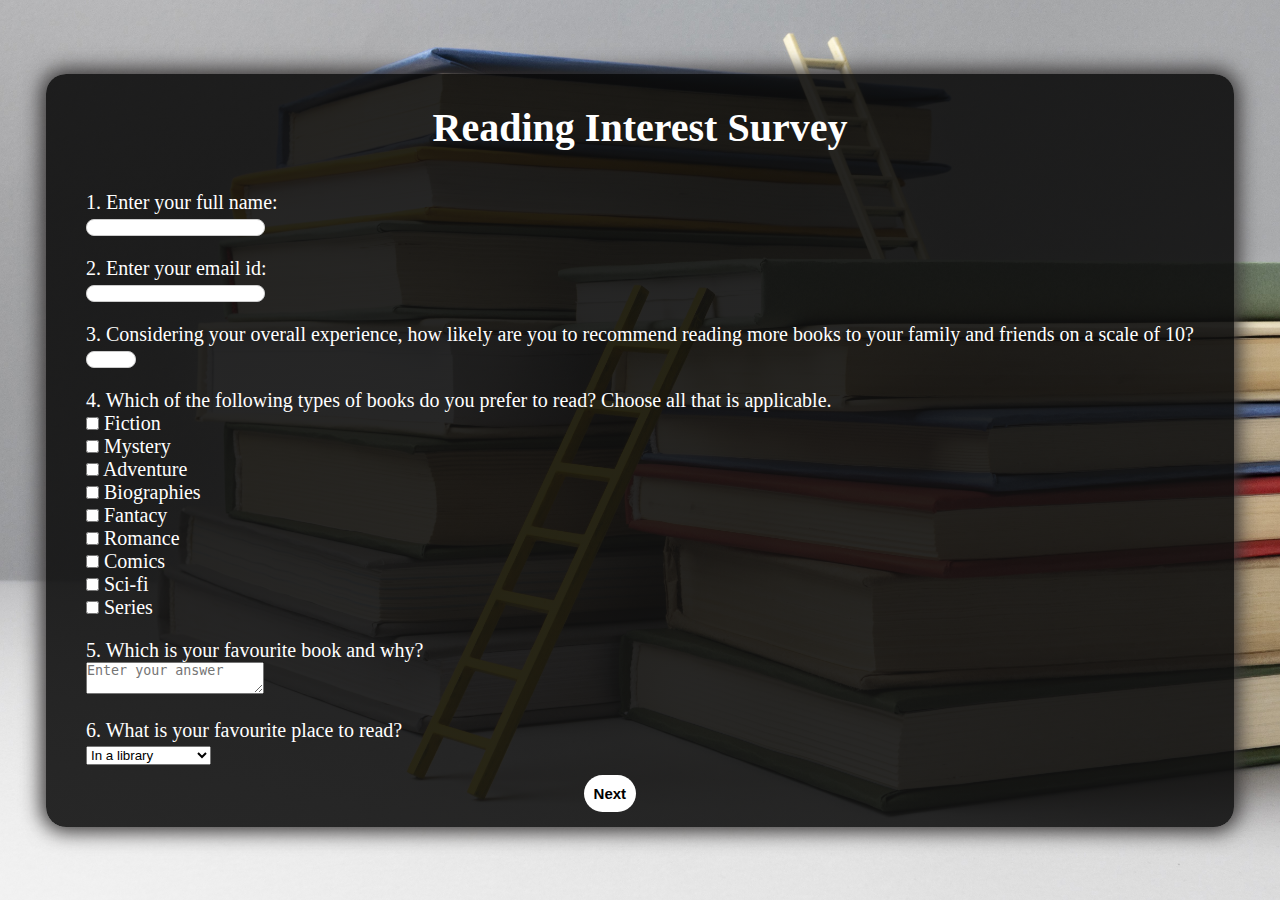
<file: index.html>
<!DOCTYPE html>
<html lang="en">
<head>
    <meta charset="UTF-8">
    <meta http-equiv="X-UA-Compatible" content="IE=edge">
    <meta name="viewport" content="width=device-width, initial-scale=1.0">
    <title>Home</title>
    <link rel="stylesheet" href="css/homestyle.css">
</head>
<body>
    <div class="container">
        <div class="h1">
            <p>Reading Interest Survey</p>
        </div>
        <div class="body1">
            <div class="inputbox">
                <label class="name">1. Enter your full name:</label><br>
                <input type="text" name="">
            </div>
            <div class="inputbox">
                <label class="email">2. Enter your email id:</label><br>
                <input type="email" name="">
            </div>
            <div class="inputbox">
                <label class="q1">3. Considering your overall experience, how likely are you to recommend reading more books to your family and friends on a scale of 10?</label><br>
                <input type="number" min="0" max="10" name="">
            </div>
            <div class="inputbox">
                <label class="q2">4. Which of the following types of books do you prefer to read? Choose all that is applicable.</label><br>
                <input type="checkbox" id="Fiction" name="">
                <label for="Fiction">Fiction</label><br>
                <input type="checkbox" id="mystery" name="">
                <label for="mystery">Mystery</label><br>
                <input type="checkbox" id="adventure" name="">
                <label for="adventure">Adventure</label><br>
                <input type="checkbox" id="bio" name="">
                <label for="bio">Biographies</label><br>
                <input type="checkbox" id="fantacy" name="">
                <label for="fantacy">Fantacy</label><br>
                <input type="checkbox" id="rom" name="">
                <label for="rom">Romance</label><br>
                <input type="checkbox" id="com" name="">
                <label for="com">Comics</label><br>
                <input type="checkbox" id="sci-fi" name="">
                <label for="sci-fi">Sci-fi</label><br>
                <input type="checkbox" id="series" name="">
                <label for="series">Series</label><br>
            </div>
            <div class="inputbox">
                <label class="q3">5. Which is your favourite book and why?</label><br>
                <textarea name="" placeholder="Enter your answer"></textarea>
            </div>
            <div class="inputbox">
                <label class="q4">6. What is your favourite place to read?</label><br>
                <select class="list" id="" name="">
                    <option value="">In a library</option>
                    <option value="">While commuting</option>
                    <option value="">In a park</option>
                    <option value="">At home</option>
                    <option value="">Anywhere</option>
                    <option value="">Nowhere</option>
                    <option value="">Other</option>
                </select>
            </div>
            <div class="btn">
                <input onclick="window.location.href='page2.html'" class="button"  type="submit" value="Next">
            </div>
        </div>
        
    </div>
</body>
</html>
</file>
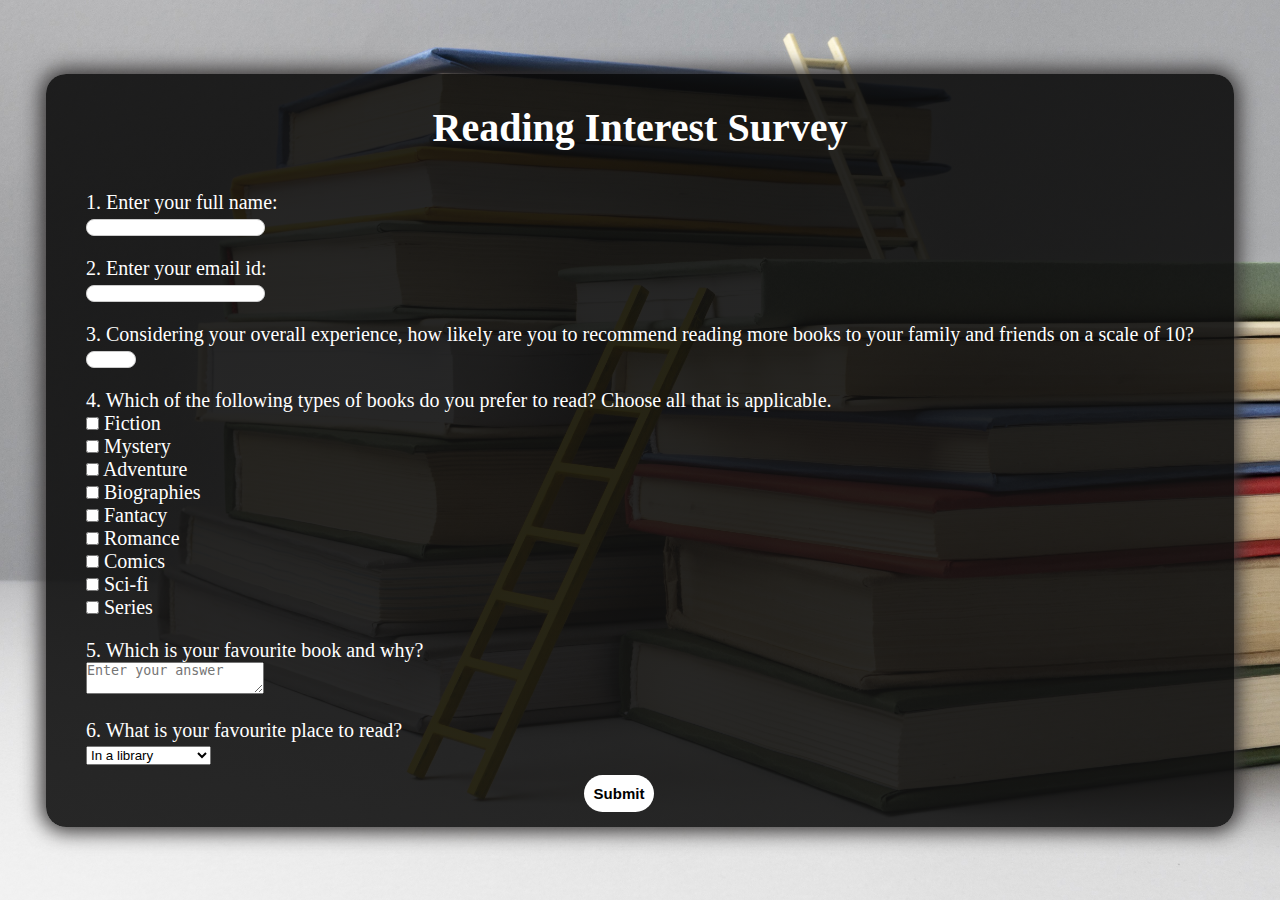
<file: home.html>
<!DOCTYPE html>
<html lang="en">
<head>
    <meta charset="UTF-8">
    <meta http-equiv="X-UA-Compatible" content="IE=edge">
    <meta name="viewport" content="width=device-width, initial-scale=1.0">
    <title>Home</title>
    <link rel="stylesheet" href="css/homestyle.css">
</head>
<body>
    <div class="container">
        <div class="h1">
            <p>Reading Interest Survey</p>
        </div>
        <div class="body1">
            <div class="inputbox">
                <label class="name">1. Enter your full name:</label><br>
                <input type="text" name="">
            </div>
            <div class="inputbox">
                <label class="email">2. Enter your email id:</label><br>
                <input type="email" name="">
            </div>
            <div class="inputbox">
                <label class="q1">3. Considering your overall experience, how likely are you to recommend reading more books to your family and friends on a scale of 10?</label><br>
                <input type="number" min="0" max="10" name="">
            </div>
            <div class="inputbox">
                <label class="q2">4. Which of the following types of books do you prefer to read? Choose all that is applicable.</label><br>
                <input type="checkbox" id="Fiction" name="">
                <label for="Fiction">Fiction</label><br>
                <input type="checkbox" id="mystery" name="">
                <label for="mystery">Mystery</label><br>
                <input type="checkbox" id="adventure" name="">
                <label for="adventure">Adventure</label><br>
                <input type="checkbox" id="bio" name="">
                <label for="bio">Biographies</label><br>
                <input type="checkbox" id="fantacy" name="">
                <label for="fantacy">Fantacy</label><br>
                <input type="checkbox" id="rom" name="">
                <label for="rom">Romance</label><br>
                <input type="checkbox" id="com" name="">
                <label for="com">Comics</label><br>
                <input type="checkbox" id="sci-fi" name="">
                <label for="sci-fi">Sci-fi</label><br>
                <input type="checkbox" id="series" name="">
                <label for="series">Series</label><br>
            </div>
            <div class="inputbox">
                <label class="q3">5. Which is your favourite book and why?</label><br>
                <textarea name="" placeholder="Enter your answer"></textarea>
            </div>
            <div class="inputbox">
                <label class="q4">6. What is your favourite place to read?</label><br>
                <select class="list" id="" name="">
                    <option value="">In a library</option>
                    <option value="">While commuting</option>
                    <option value="">In a park</option>
                    <option value="">At home</option>
                    <option value="">Anywhere</option>
                    <option value="">Nowhere</option>
                    <option value="">Other</option>
                </select>
            </div>
            <div class="btn">
                <input onclick="window.location.href='page2.html'" class="button"  type="submit" value="Submit">
            </div>
        </div>
        
    </div>
</body>
</html>
</file>
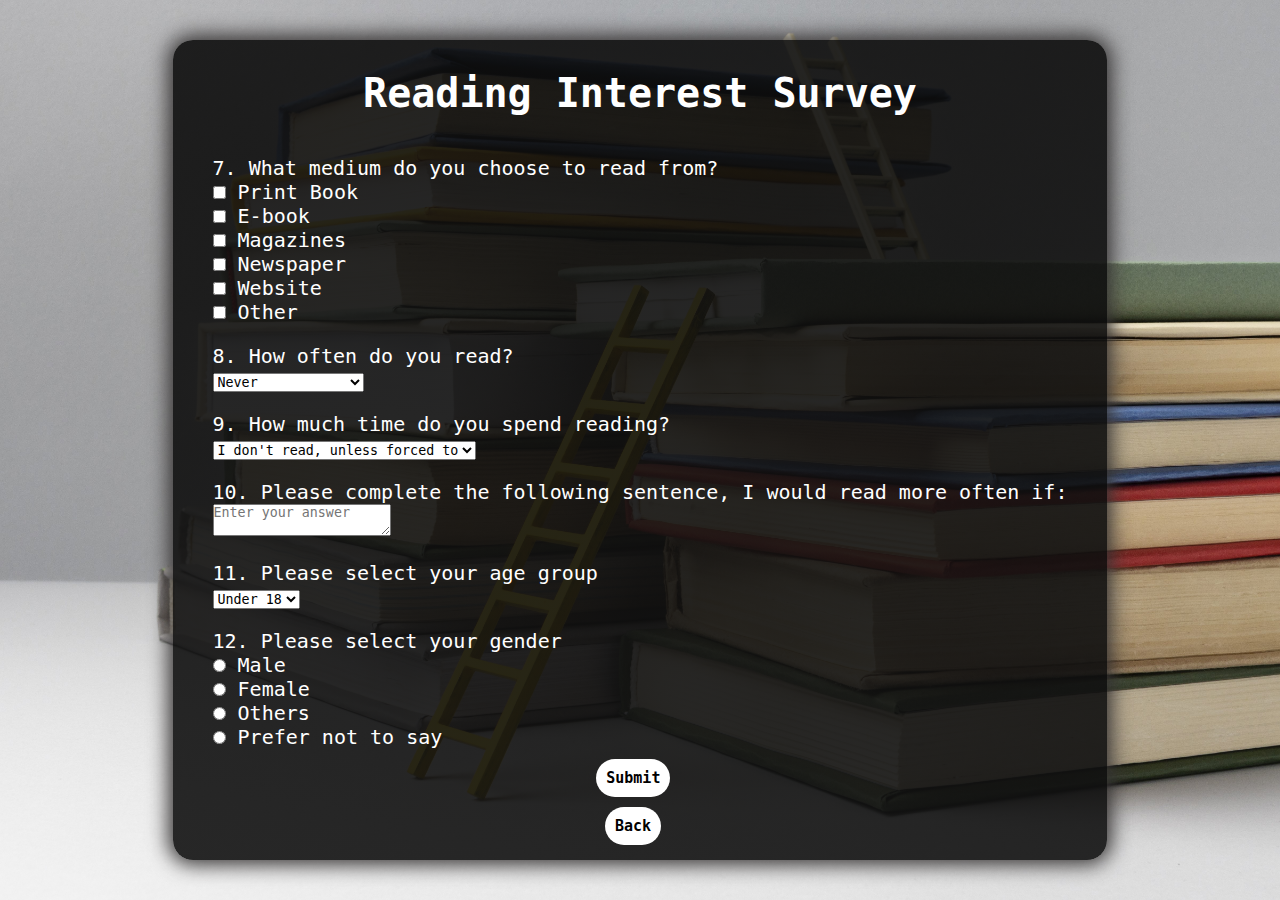
<file: page2.html>
<!DOCTYPE html>
<html lang="en">
<head>
    <meta charset="UTF-8">
    <meta http-equiv="X-UA-Compatible" content="IE=edge">
    <meta name="viewport" content="width=device-width, initial-scale=1.0">
    <title>last page</title>
    <link rel="stylesheet" href="css/page2style.css">
</head>
<body>
    <div class="container">
        <div class="h1">
            <p>Reading Interest Survey</p>
        </div>
        <div class="body1">
            <div class="inputbox">
                <label class="q5">7. What medium do you choose to read from?</label><br>
                <input type="checkbox" id="pb" name="">
                <label for="pb">Print Book</label><br>
                <input type="checkbox" id="eb" name="">
                <label for="eb">E-book</label><br>
                <input type="checkbox" id="mgz" name="">
                <label for="mgz">Magazines</label><br>
                <input type="checkbox" id="np" name="">
                <label for="np">Newspaper</label><br>
                <input type="checkbox" id="ws" name="">
                <label for="ws">Website</label><br>
                <input type="checkbox" id="Ot" name="">
                <label for="ot">Other</label><br>
                
            </div>
            <div class="inputbox">
                <label class="q6">8. How often do you  read?</label><br>
                <select class="list" id="" name="">
                    <option value="">Never</option>
                    <option value="">1-2 times a week</option>
                    <option value="">2-3 times a week</option>
                    <option value="">4-5 times a week</option>
                    <option value="">Everyday</option>
                </select>
            </div>
            <div class="inputbox">
                <label class="q7">9. How much time do you spend reading?</label><br>
                <select class="list" id="" name="">
                    <option value="">I don't read, unless forced to</option>
                    <option value="">Less than 15 minutes</option>
                    <option value="">15-30 minutes</option>
                    <option value="">30 minutes-1 hour</option>
                    <option value="">More thyan an hour</option>
                </select>
            </div>
            <div class="inputbox">
                <label class="q8">10. Please complete the following sentence, I would read more often if:</label><br>
                <textarea name="" placeholder="Enter your answer"></textarea>
            </div>
            <div class="inputbox">
                <label class="q9">11. Please select your age group</label><br>
                <select class="list" id="" name="">
                    <option value="">Under 18</option>
                    <option value="">18-24</option>
                    <option value="">25-34</option>
                    <option value="">35-44</option>
                    <option value="">45-54</option>
                    <option value="">55-64</option>
                    <option value="">Above 64</option>
                </select>
            </div>
            <div class="inputbox">
                <label class="q10">12. Please select your gender</label><br>
                <input type="radio" id="male" name="gender">
                <label for="male">Male</label><br>
                <input type="radio" id="female" name="gender">
                <label for="female">Female</label><br>
                <input type="radio" id="ot" name="gender">
                <label for="ot">Others</label><br>
                <input type="radio" id="pns" name="gender">
                <label for="pns">Prefer not to say</label><br>
            </div>
            <div class="btn">
                <input onclick="window.location.href='thank.html'" class="button"  type="submit" value="Submit">
            </div>
            <div class="btn">
                <input onclick="window.location.href='index.html'" class="button1"  type="submit" value="Back">
            </div>
        </div>
        
    </div>
</body>
</html>
</file>
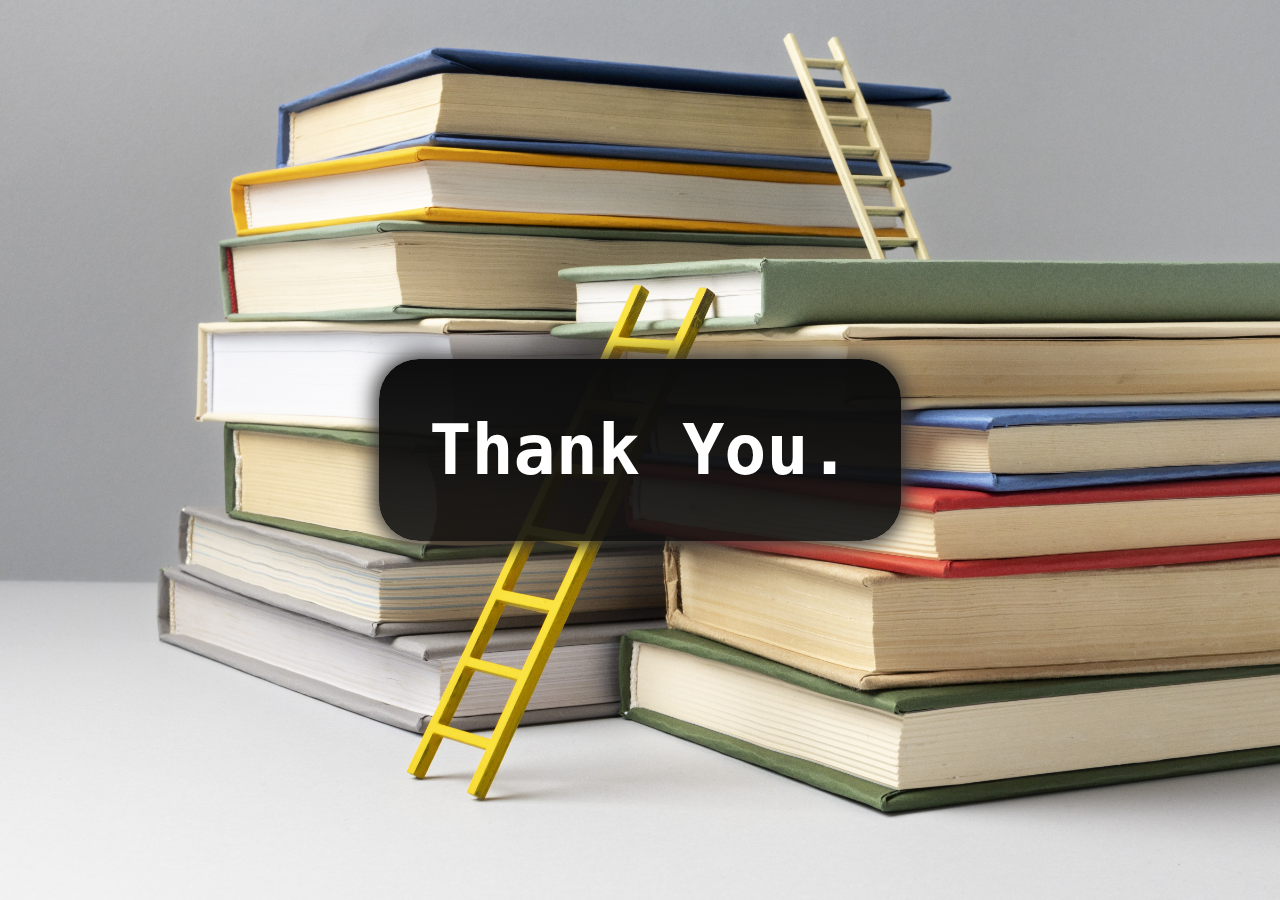
<file: thank.html>
<!DOCTYPE html>
<html lang="en">
<head>
    <meta charset="UTF-8">
    <meta http-equiv="X-UA-Compatible" content="IE=edge">
    <meta name="viewport" content="width=device-width, initial-scale=1.0">
    <title>thanks</title>
    <link rel="stylesheet" href="css/thankstyle.css">
</head>
<body>
    <div class="container">
        <p>Thank You.</p>
    </div>
</body>
</html>
</file>
<file: css/homestyle.css>
*{
    padding:0;
    margin:0;
}
body{
    background-image: url(../images/front-view-stacked-books-ladders-education-day.jpg);
    background-repeat: no-repeat;
    background-size: cover;
    justify-content: center;
    display: flex;
    height:100vh;
    align-items: center;
}
.container{
    background: linear-gradient(rgba(13, 13, 13, 0.9),rgba(17, 17, 17, 0.9));
    padding: 20px 20px 5px 20px;
    box-shadow: 0px 0px 20px 5px rgb(55, 53, 53);
    border-radius: 20px;
}
.h1{
    display: flex;
    justify-content: center;
    font-weight: 600;
    font-size: 40px;
    padding: 10px;
    color:#fff;
}
body .body1{
    margin:10px 0 0px 0;
    padding:10px;
}
.body1 .inputbox{
    padding:10px;
    color:#fff;
    font-size: 20px;
    font-weight: 400;
}
.inputbox label{
    padding:10px 0px;
}
.inputbox input{
    outline: none;
    border-radius: 8px;
     border:1px solid #ccc;
     border-bottom-width: 2px solid white;
     margin-top:5px;
}


.button{
    border: none;
    outline: none;
    font-size: 15px;
    font-weight: bold;
    padding:10px;
    border-radius: 30px;
    background: #fff;
    color:black;
    cursor: pointer;
    display:flex;
    margin-left: 45%;
}
.button:hover{
    background-color: grey;
    color:#fff;
}
</file>
<file: css/page2style.css>
*{
    padding:0;
    margin:0;
    font-family:monospace;
}
body{
    background-image: url(../images/front-view-stacked-books-ladders-education-day.jpg);
    background-repeat: no-repeat;
    background-size: cover;
    justify-content: center;
    display: flex;
    height:100vh;
    align-items: center;
}
.container{
    background: linear-gradient(rgba(13, 13, 13, 0.9),rgba(17, 17, 17, 0.9));
    padding: 20px 20px 5px 20px;
    box-shadow: 0px 0px 20px 5px rgb(55, 53, 53);
    border-radius: 20px;
}
.h1{
    display: flex;
    justify-content: center;
    font-weight: 600;
    font-size: 40px;
    padding: 10px;
    color:#fff;
}
body .body1{
    margin:10px 0 0px 0;
    padding:10px;
}
.body1 .inputbox{
    padding:10px;
    color:#fff;
    font-size: 20px;
    font-weight: 400;
}
.inputbox label{
    padding:10px 0px;
}
.inputbox input{
    outline: none;
    border-radius: 8px;
     border:1px solid #ccc;
     border-bottom-width: 2px solid white;
     margin-top:5px;
}

.button{
    border: none;
    outline: none;
    font-size: 15px;
    font-weight: bold;
    padding:10px;
    border-radius: 30px;
    background: #fff;
    color:black;
    cursor: pointer;
    display:flex;
    margin-left: 45%;
}
.button:hover{
    background-color: grey;
    color:#fff;
}
.button1{
    border: none;
    outline: none;
    font-size: 15px;
    font-weight: bold;
    padding:10px;
    border-radius: 30px;
    background: #fff;
    color:black;
    cursor: pointer;
    display:flex;
    margin-left: 46%;
    margin-top: 10px;
}
.button1:hover{
    background-color: grey;
    color:#fff;
}
</file>
<file: css/thankstyle.css>
*{
    padding:0;
    margin:0;
    font-family:monospace;
}
body{
    background-image: url(../images/front-view-stacked-books-ladders-education-day.jpg);
    background-repeat: no-repeat;
    background-size: cover;
    justify-content: center;
    display: flex;
    height:100vh;
    align-items: center;
}
.container{
    background: linear-gradient(rgba(13, 13, 13, 1),rgba(17, 17, 17, 0.9));
    padding: 50px;
    box-shadow: 0px 0px 20px 5px rgb(55, 53, 53);
    border-radius: 40px;
    color:#fff;
    font-size: 70px;
    font-weight: 800;
}
</file>
